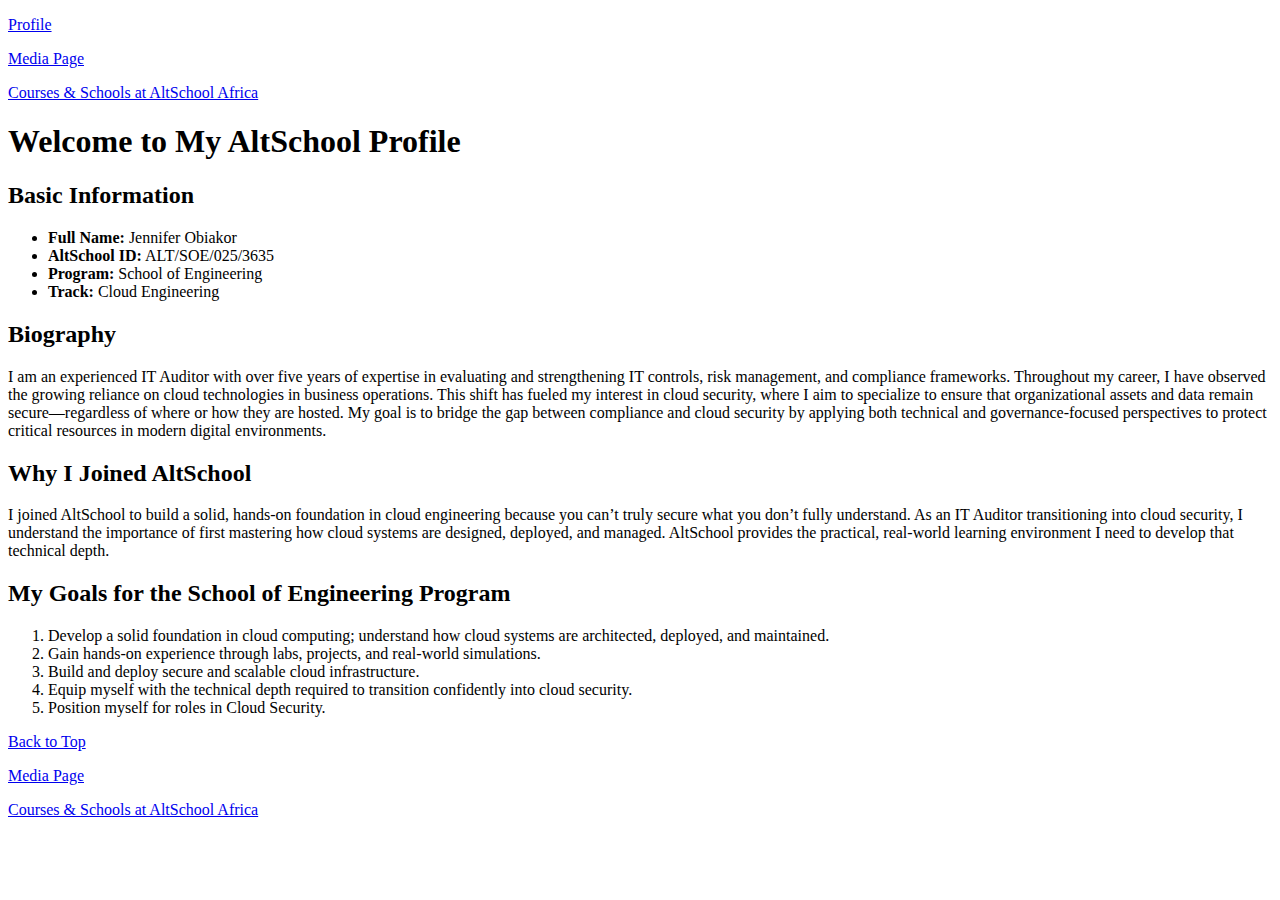
<file: index.html>
<!DOCTYPE html>
<html lang="en">
<head>
  <meta charset="UTF-8">
  <title>My AltSchool Profile</title>
</head>
<body>

  <!-- Top of the Page -->
  <a id="top"></a>

  <p><a href="index.html">Profile</a></p>
  <p><a href="media.html">Media Page</a></p>
  <p><a href="table.html">Courses & Schools at AltSchool Africa</a></p>

  <h1>Welcome to My AltSchool Profile</h1>

  <h2>Basic Information</h2>
  <ul>
    <li><strong>Full Name:</strong> Jennifer Obiakor</li>
    <li><strong>AltSchool ID:</strong> ALT/SOE/025/3635</li>
    <li><strong>Program:</strong> School of Engineering</li>
    <li><strong>Track:</strong> Cloud Engineering</li>
  </ul>

  <h2>Biography</h2>
  <p>
    I am an experienced IT Auditor with over five years of expertise in evaluating and 
    strengthening IT controls, risk management, and compliance frameworks.
    Throughout my career, I have observed the growing reliance on cloud technologies in 
    business operations. This shift has fueled my interest in cloud security,
    where I aim to specialize to ensure that organizational assets and data remain 
    secure—regardless of where or how they are hosted.
    My goal is to bridge the gap between compliance and cloud security by applying both 
    technical and governance-focused perspectives to protect critical resources in 
    modern digital environments.
  </p>

  <h2>Why I Joined AltSchool</h2>
  <p>
    I joined AltSchool to build a solid, hands-on foundation in cloud engineering because 
    you can’t truly secure what you don’t fully understand. 
    As an IT Auditor transitioning into cloud security, I understand the importance of 
    first mastering how cloud systems are designed, deployed, and managed. 
    AltSchool provides the practical, real-world learning environment I need to develop 
    that technical depth.
  </p>

  <h2>My Goals for the School of Engineering Program</h2>
  <ol>
    <li>Develop a solid foundation in cloud computing; understand how cloud systems are architected, deployed, and maintained.</li>
    <li>Gain hands-on experience through labs, projects, and real-world simulations.</li>
    <li>Build and deploy secure and scalable cloud infrastructure.</li>
    <li>Equip myself with the technical depth required to transition confidently into cloud security.</li>
    <li>Position myself for roles in Cloud Security.</li>
  </ol>

  <p>
    <a href="#top">Back to Top</a></p>
     <p><a href="media.html">Media Page</a></p>
  <p><a href="table.html">Courses & Schools at AltSchool Africa</a></p>
  </p>

</body>
</html>
</file>
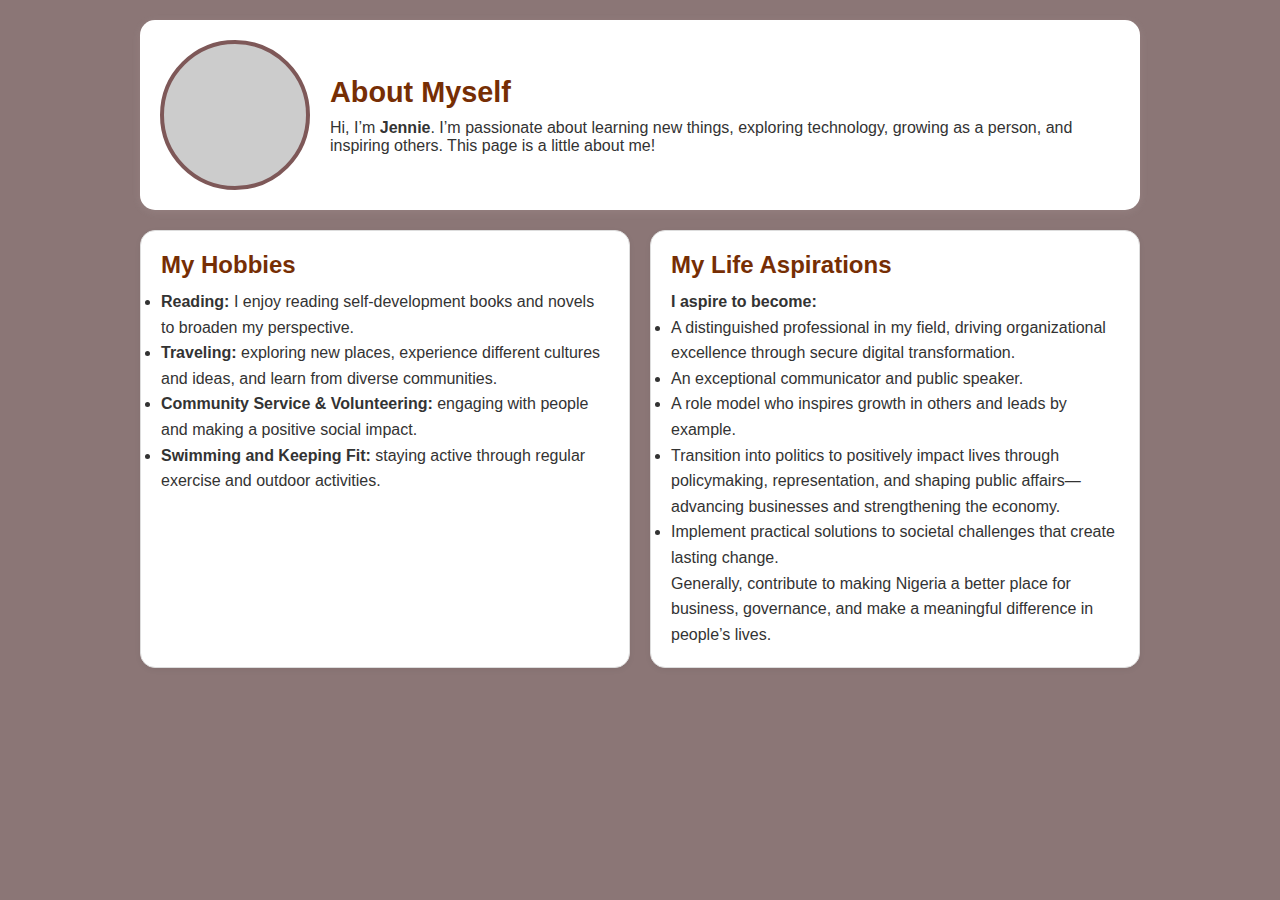
<file: CSS_Assignment/index.html>
<!DOCTYPE html>
<html lang="en">
<head>
  <meta charset="UTF-8" />
  <meta name="viewport" content="width=device-width, initial-scale=1.0"/>
  <title>My Personal Profile</title>
  <link rel="stylesheet" href="style.css" />
</head>
<body>
  <div class="container">

    <!-- Top Section -->
    <header class="top-section">
      <div class="profile-pic"></div>
      <div class="intro">
        <h1>About Myself</h1>
        <p>Hi, I’m <strong>Jennie</strong>. I’m passionate about learning new things, exploring technology, growing as a person, and inspiring others. This page is a little about me!</p>
      </div>
    </header>

    <!-- Content Grid -->
    <section class="content-grid">
      <div class="box hobbies">
        <h2>My Hobbies</h2>
        <ul>
          <li><strong>Reading:</strong> I enjoy reading self-development books and novels to broaden my perspective.</li>
          <li><strong>Traveling:</strong> exploring new places, experience different cultures and ideas, 
            and learn from diverse communities.</li>
        <li><strong>Community Service & Volunteering:</strong> engaging with people and making a positive social impact.</li>
        <li><strong>Swimming and Keeping Fit:</strong> staying active through regular exercise and outdoor activities.</li>
        </ul>
      </div>

      <div class="box aspirations">
        <h2>My Life Aspirations</h2>
        <ul>
        <p><strong>I aspire to become:</strong></p>
        <li>A distinguished professional in my field, driving 
            organizational excellence through secure digital transformation.</li>
        <li>An exceptional communicator and public speaker.</li>
        <li>A role model who inspires growth in others and leads by example.</li>
        <li>Transition into politics to positively impact lives through policymaking, 
            representation, and shaping public affairs—advancing businesses and 
            strengthening the economy.</li>
        <li>Implement practical solutions to societal challenges that create lasting change.</li>
        </ul>
        <p>Generally, contribute to making Nigeria a better place for business, governance, and make a meaningful difference in people’s lives.</p>

      </div>
    </section>

  </div>
</body>
</html>
</file>
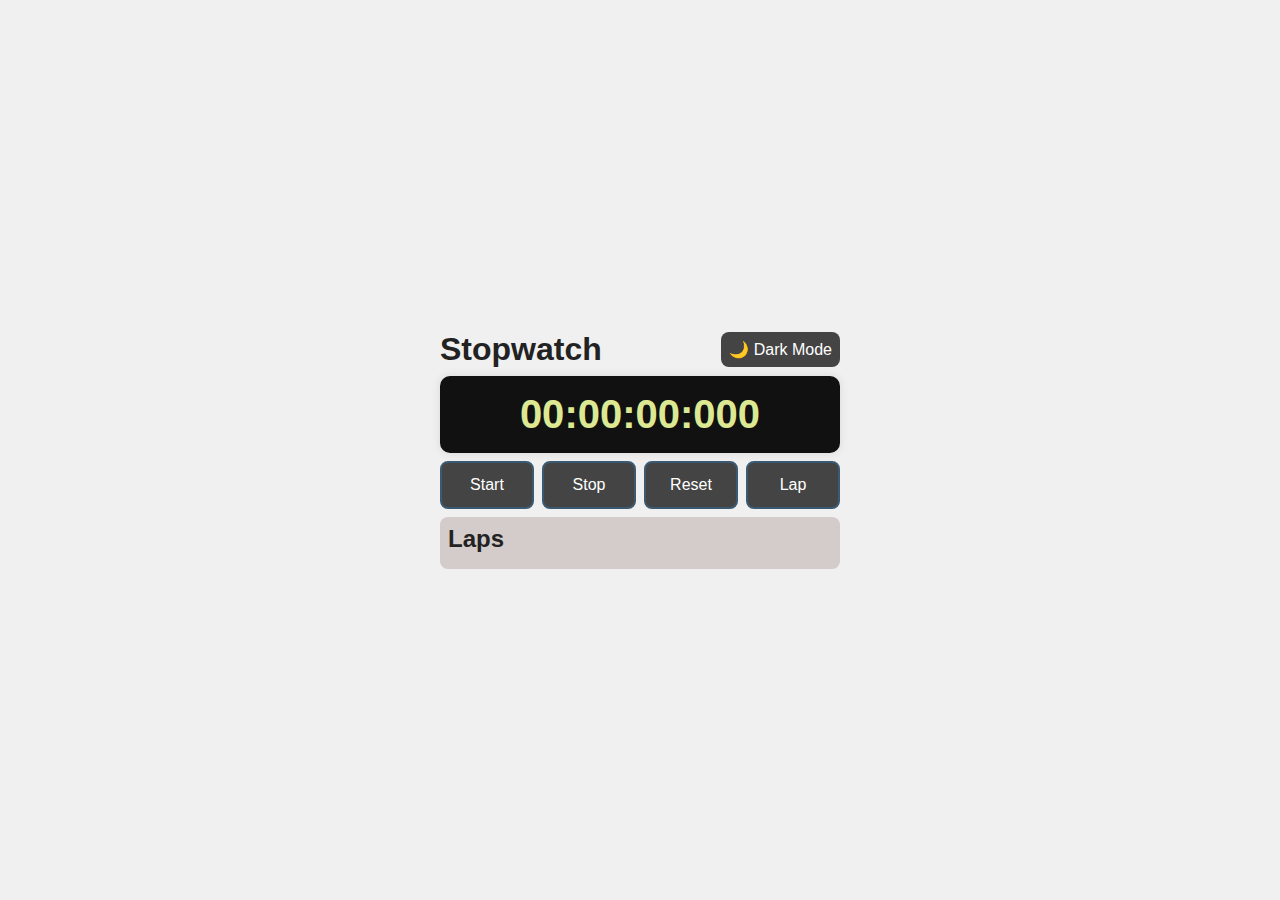
<file: JS_Assignment/index.html>
<!DOCTYPE html>
<html lang="en">
<head>
  <meta charset="UTF-8">
  <meta name="viewport" content="width=device-width, initial-scale=1.0">
  <title>Stopwatch</title>
  <link rel="stylesheet" href="style.css">
</head>
<body>
  <main class="container">
    <header>
      <h1>Stopwatch</h1>
      <button id="theme-toggle">🌙 Dark Mode</button>
    </header>

    <!-- Stopwatch Display -->
    <section class="display">
      <span id="hours">00</span>:<span id="minutes">00</span>:<span id="seconds">00</span>:<span id="milliseconds">000</span>
    </section>

    <!-- Control Buttons -->
    <section class="controls">
      <button id="start">Start</button>
      <button id="stop">Stop</button>
      <button id="reset">Reset</button>
      <button id="lap">Lap</button>
    </section>

    <!-- Lap Times -->
    <section class="laps">
      <h2>Laps</h2>
      <ul id="lap-list"></ul>
    </section>
  </main>

  <script src="script.js"></script>
</body>
</html>
</file>
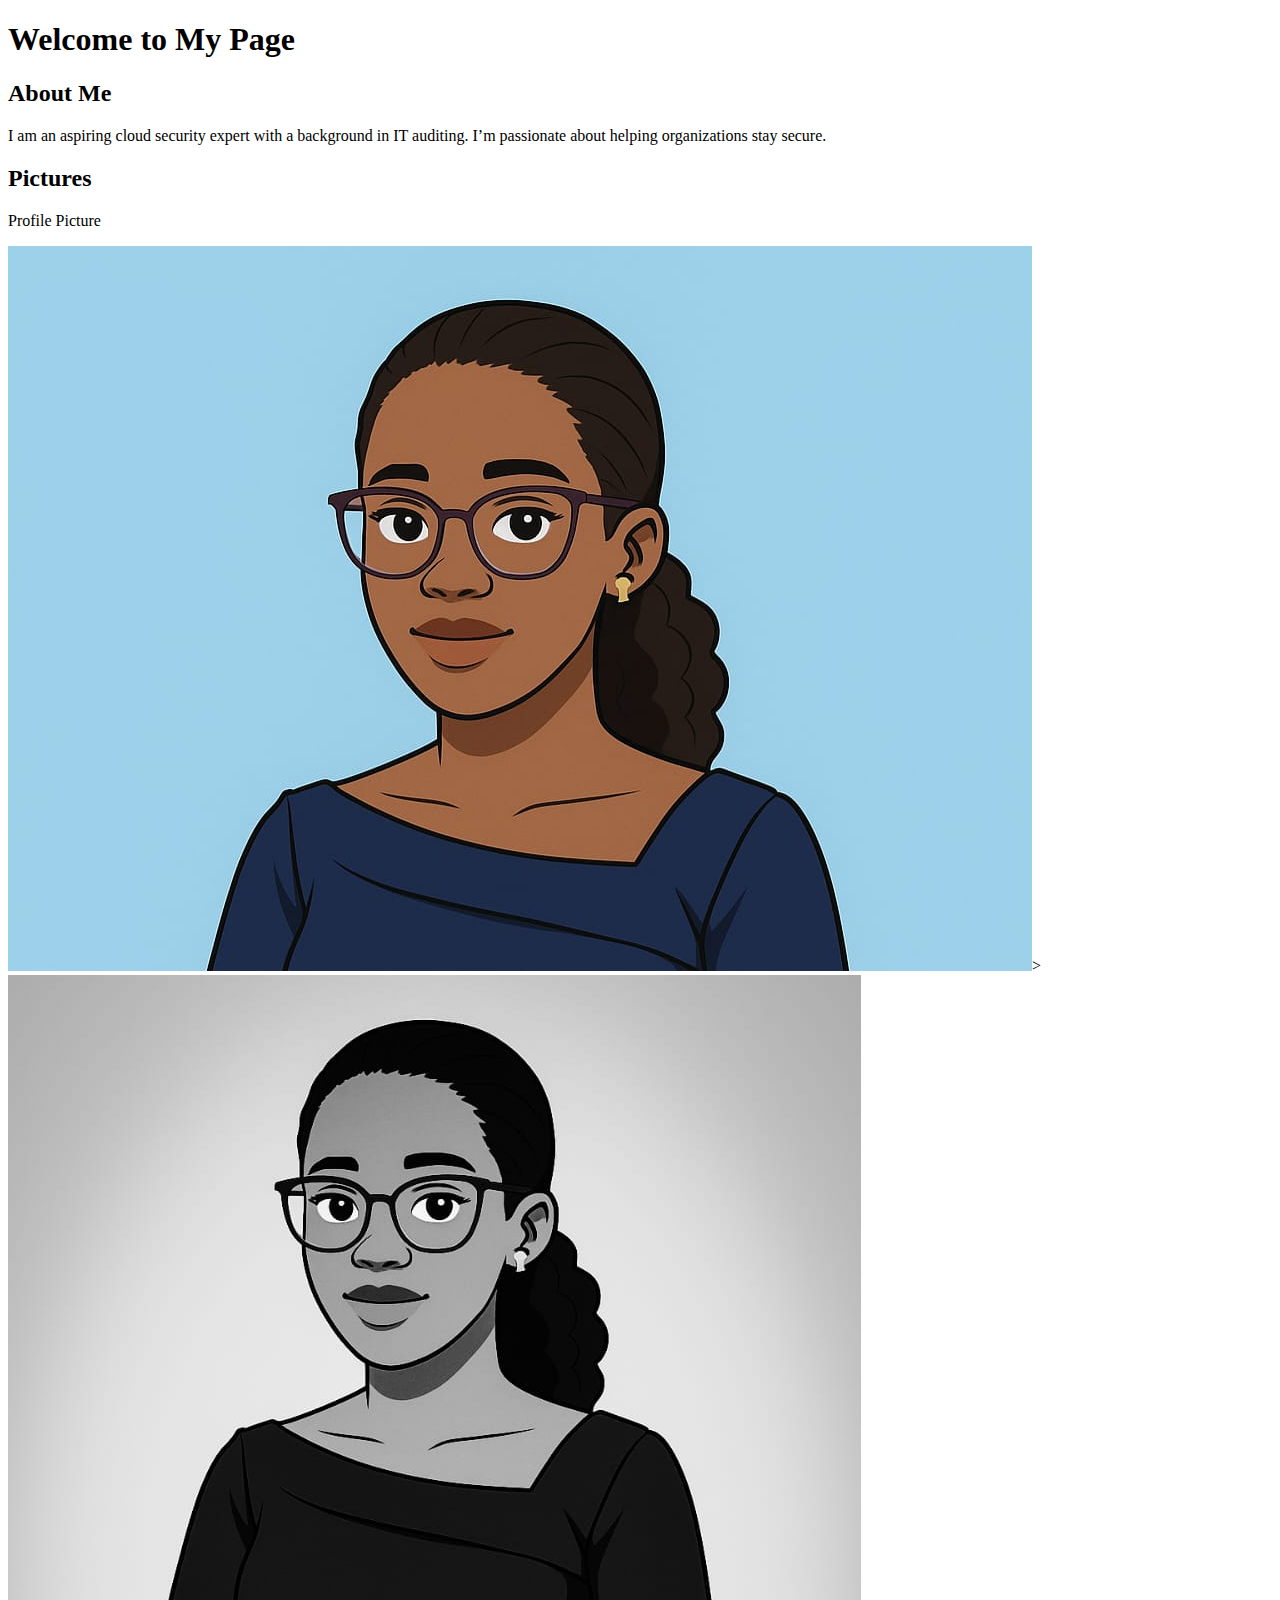
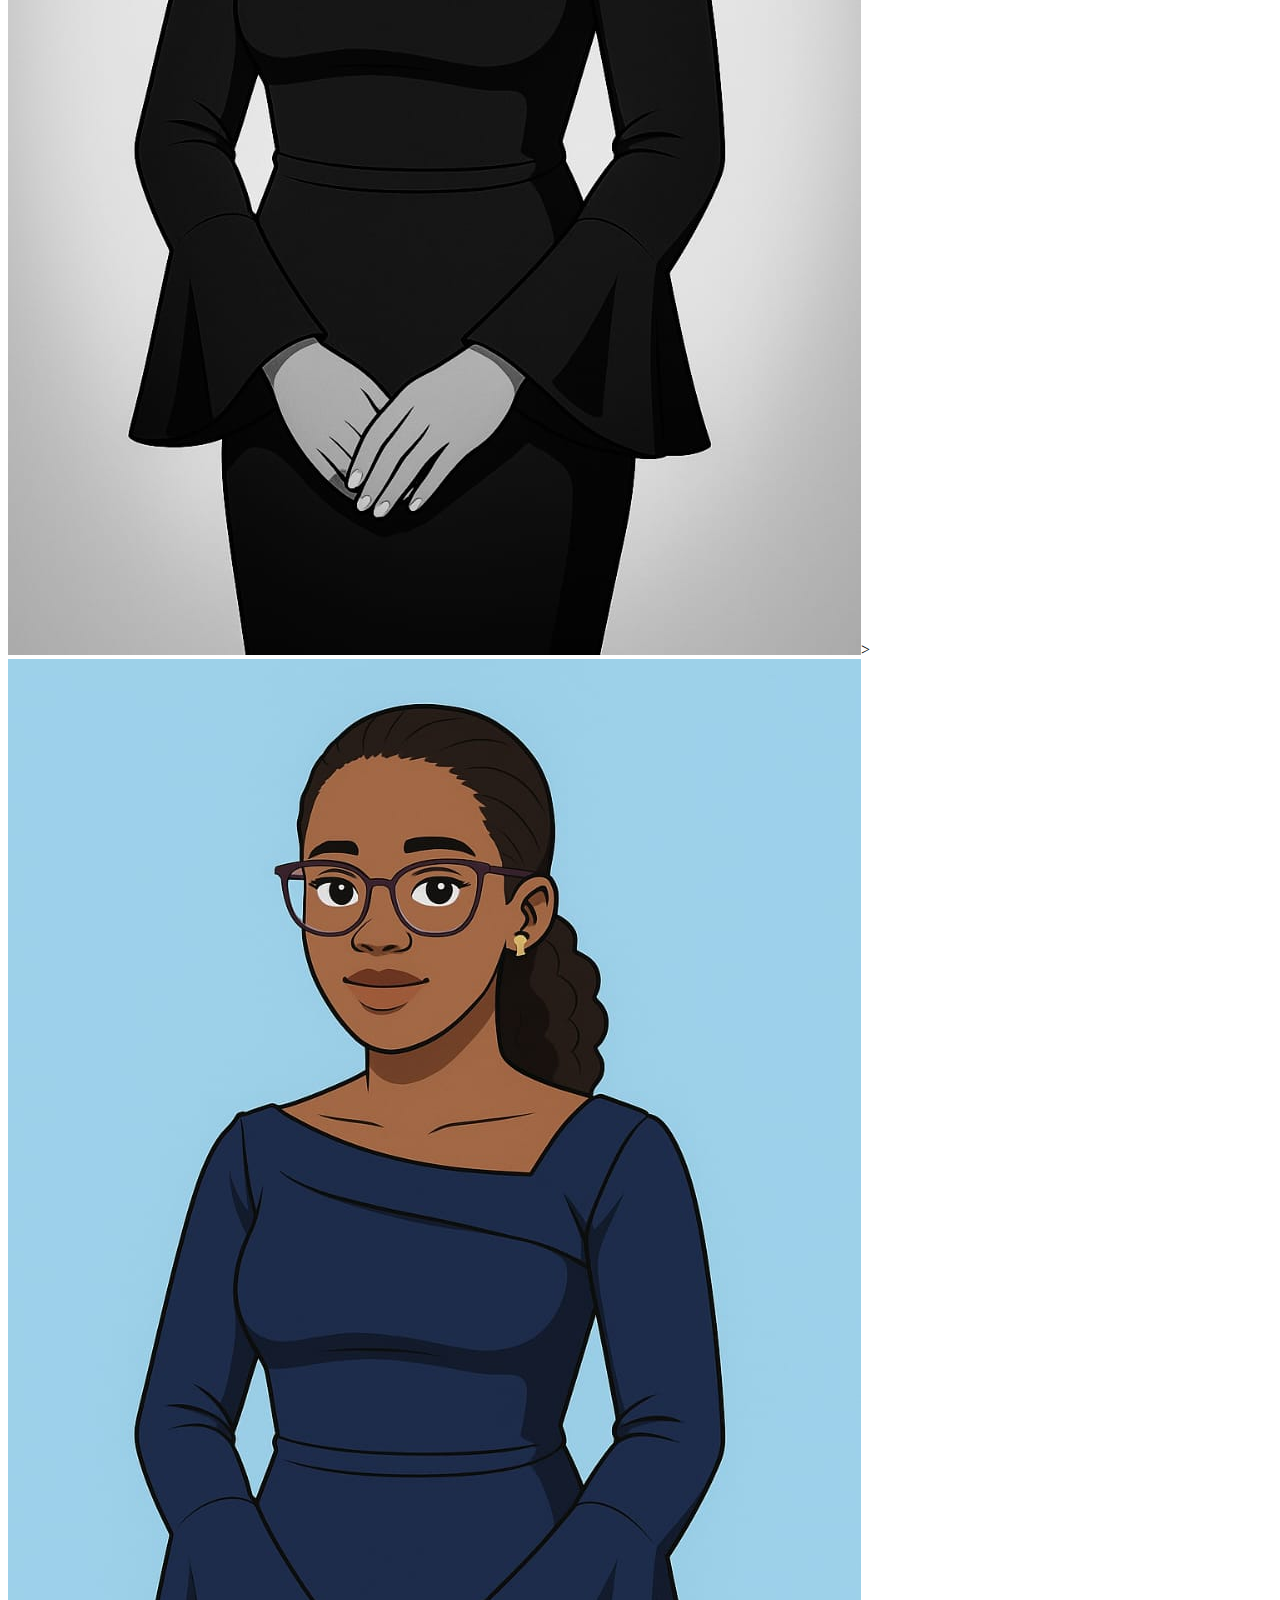
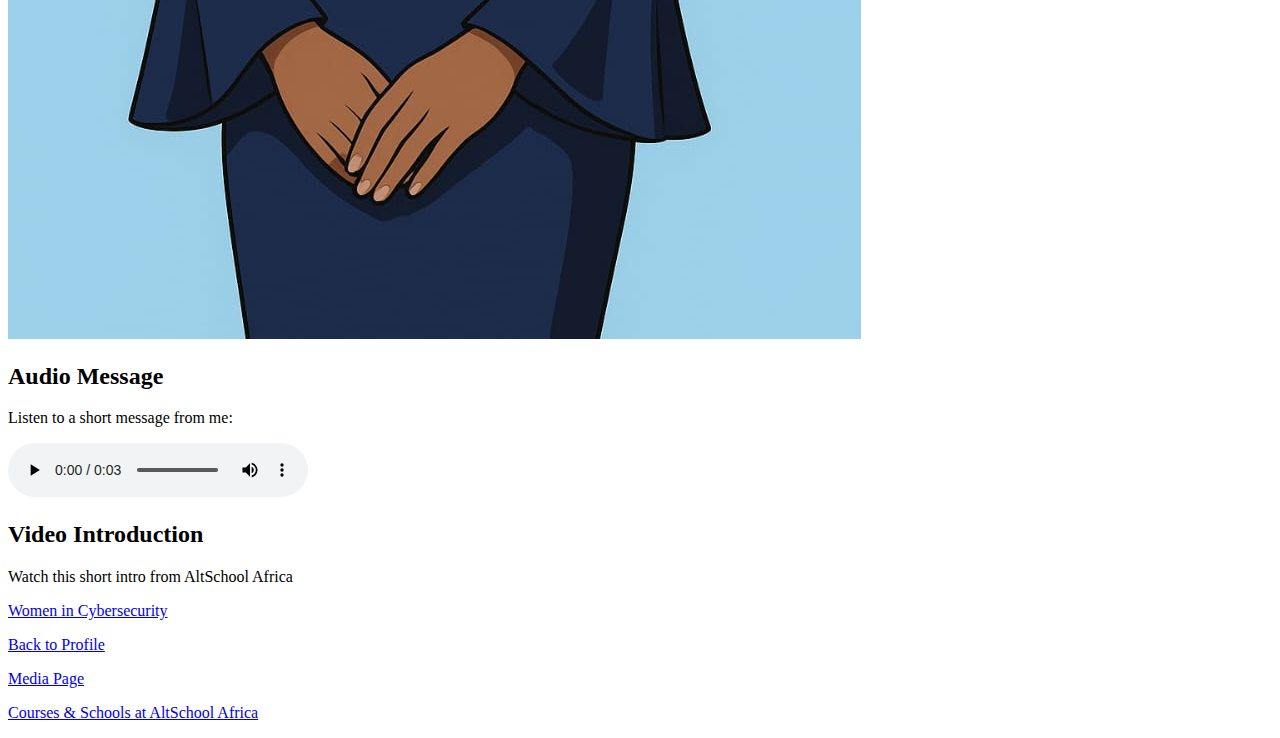
<file: media.html>
<!DOCTYPE html>
<html lang="en">
<head>
  <meta charset="UTF-8">
  <title>About Me - Media Page</title>
</head>
<body>

  <h1>Welcome to My Page</h1>

  <h2>About Me</h2>
  <p>
    I am an aspiring cloud security expert with a background in IT auditing.
    I’m passionate about helping organizations stay secure.
  </p>

  <h2>Pictures</h2>
  <p>Profile Picture</p>

  <picture>
    <img src="picture1.jpeg" />>
    <img src="picture2.jpeg" />>
    <img src="picture3.jpeg" alt="A photo representing me">
  </picture>

  <h2>Audio Message</h2>
  <p>Listen to a short message from me:</p>
  <audio controls>
    <source src="intro.mp3.mp4" type="audio/mpeg">
    Your browser does not support the audio element.
  </audio>

  <h2>Video Introduction</h2>
  <p>Watch this short intro from AltSchool Africa</p>
  <a 
  href="https://www.youtube.com/watch?v=qNzvCtsCQvU/">
    Women in Cybersecurity
    </a>

  <p><a href="index.html">Back to Profile</a></p>
  <p><a href="media.html">Media Page</a></p>
  <p><a href="table.html">Courses & Schools at AltSchool Africa</a></p>

</body>
</html>
</file>
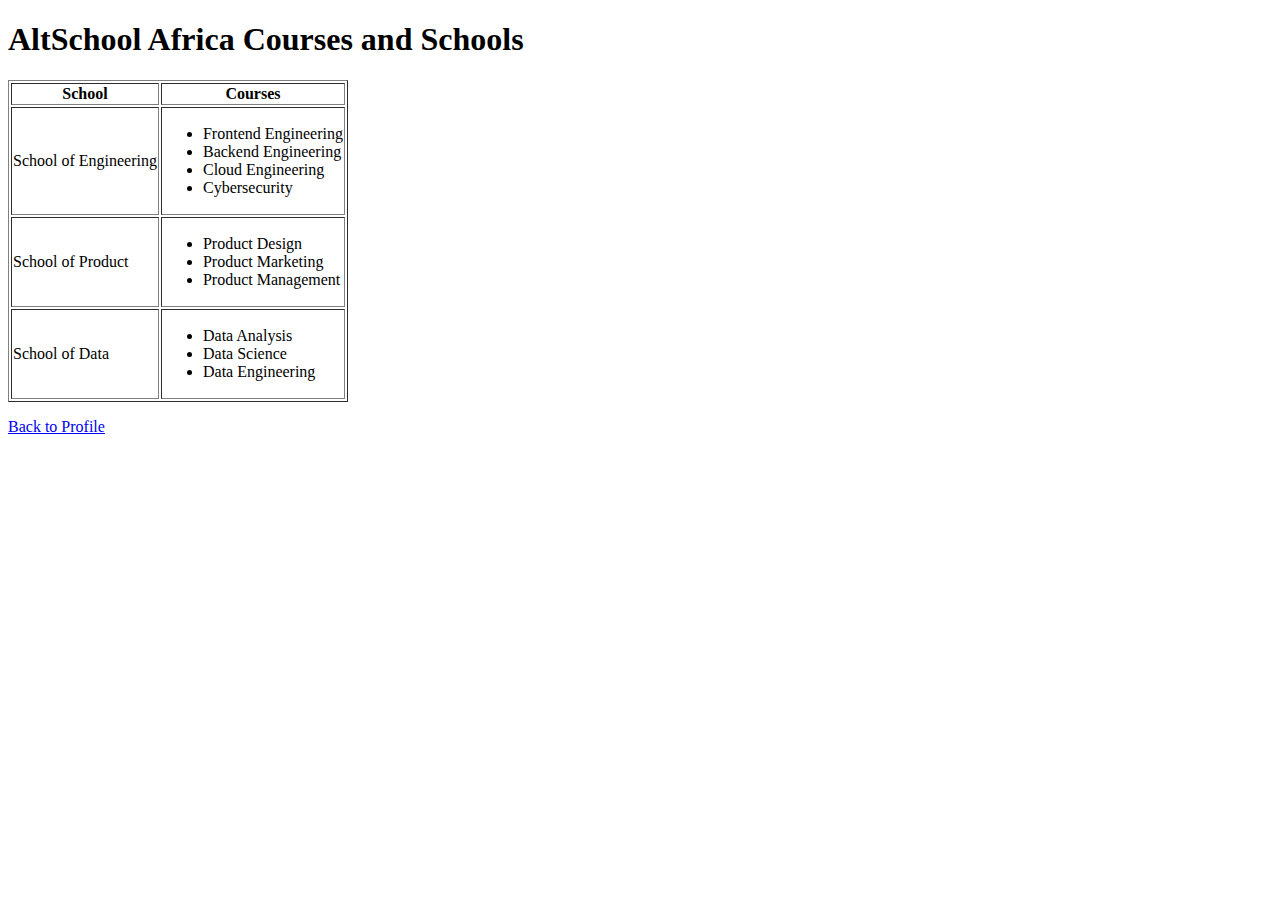
<file: table.html>
<!DOCTYPE html>
<html lang="en">
<head>
  <meta charset="UTF-8">
  <title>AltSchool Africa - Courses</title>
</head>
<body>

  <h1>AltSchool Africa Courses and Schools</h1>

  <table border="1">
    <thead>
      <tr>
        <th>School</th>
        <th>Courses</th>
      </tr>
    </thead>
    <tbody>
      <tr>
        <td>School of Engineering</td>
        <td>
          <ul>
            <li>Frontend Engineering</li>
            <li>Backend Engineering</li>
            <li>Cloud Engineering</li>
            <li>Cybersecurity</li>
          </ul>
        </td>
      </tr>
      <tr>
        <td>School of Product</td>
        <td>
          <ul>
            <li>Product Design</li>
            <li>Product Marketing</li>
            <li>Product Management</li>
          </ul>
        </td>
      </tr>
      <tr>
        <td>School of Data</td>
        <td>
          <ul>
            <li>Data Analysis</li>
            <li>Data Science</li>
            <li>Data Engineering</li>
          </ul>
        </td>
      </tr>
    </tbody>
  </table>

  <p><a href="index.html">Back to Profile</a></p>

</body>
</html>
</file>
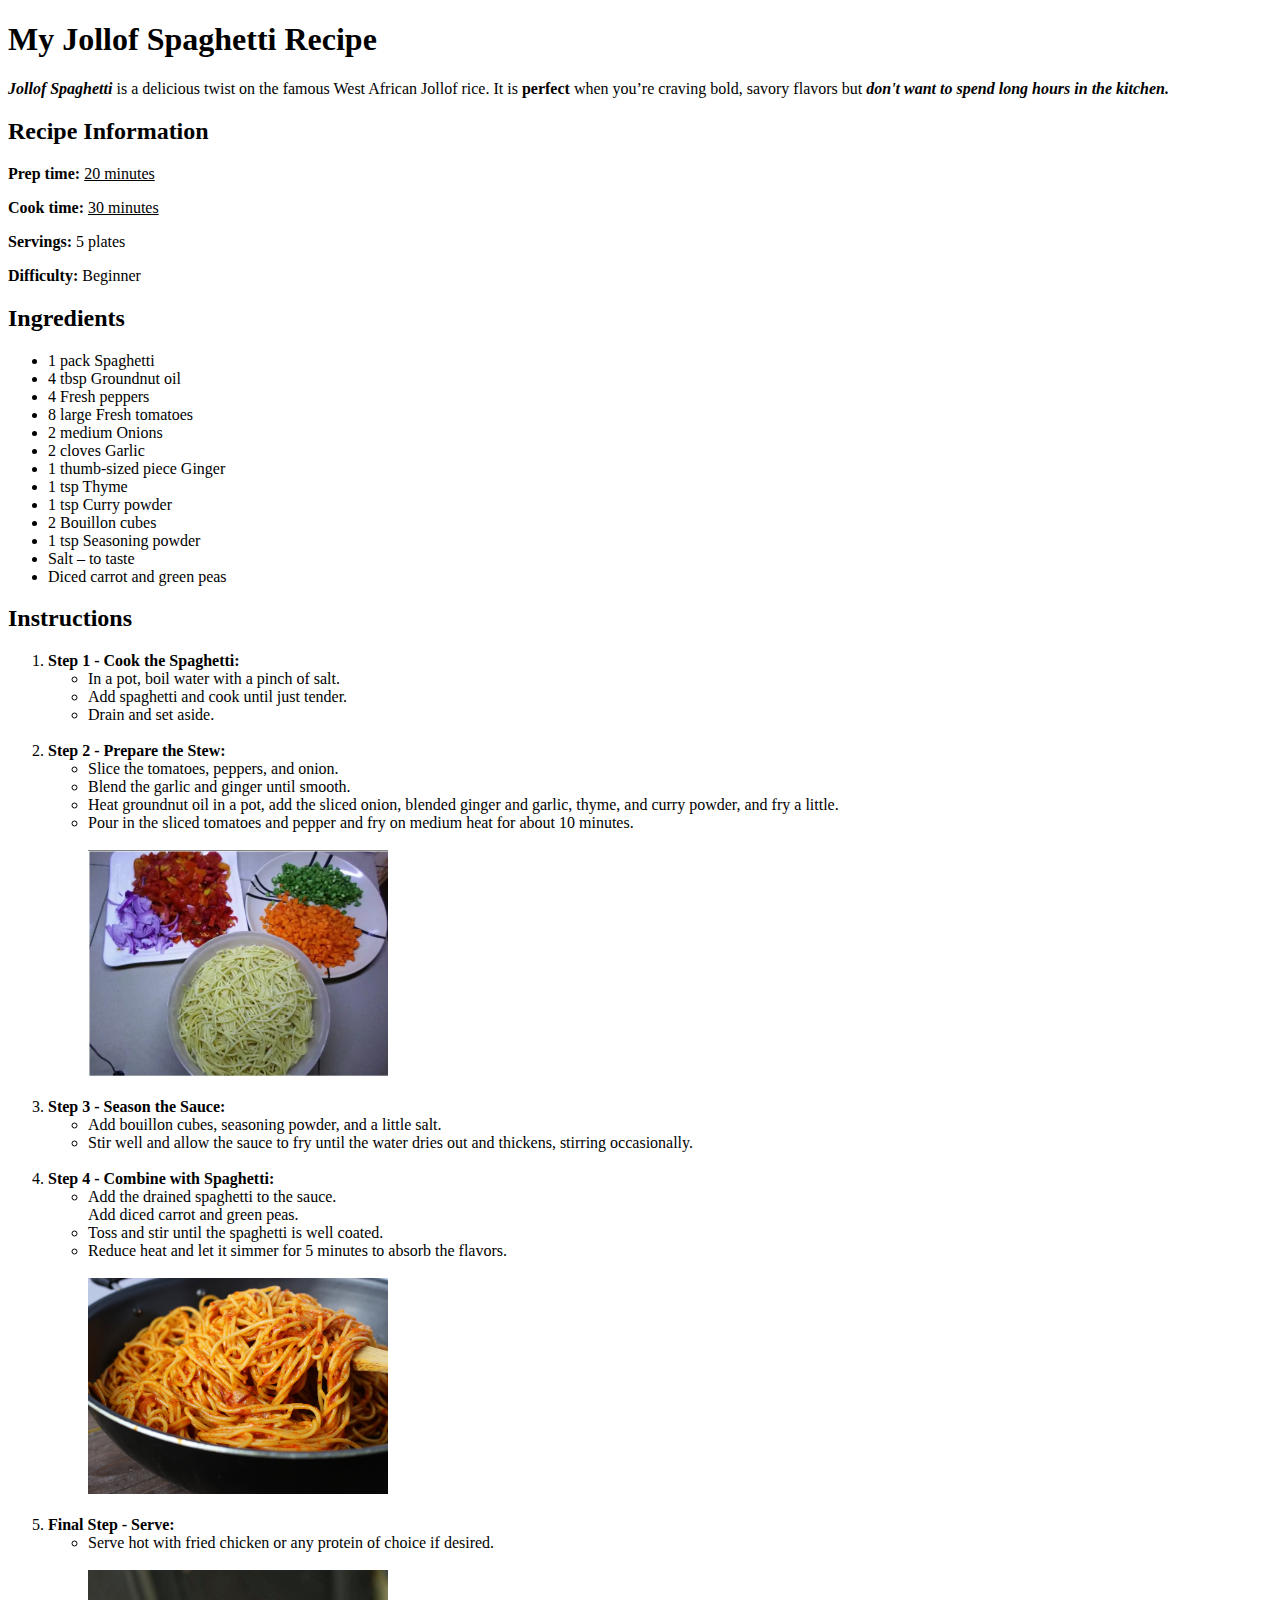
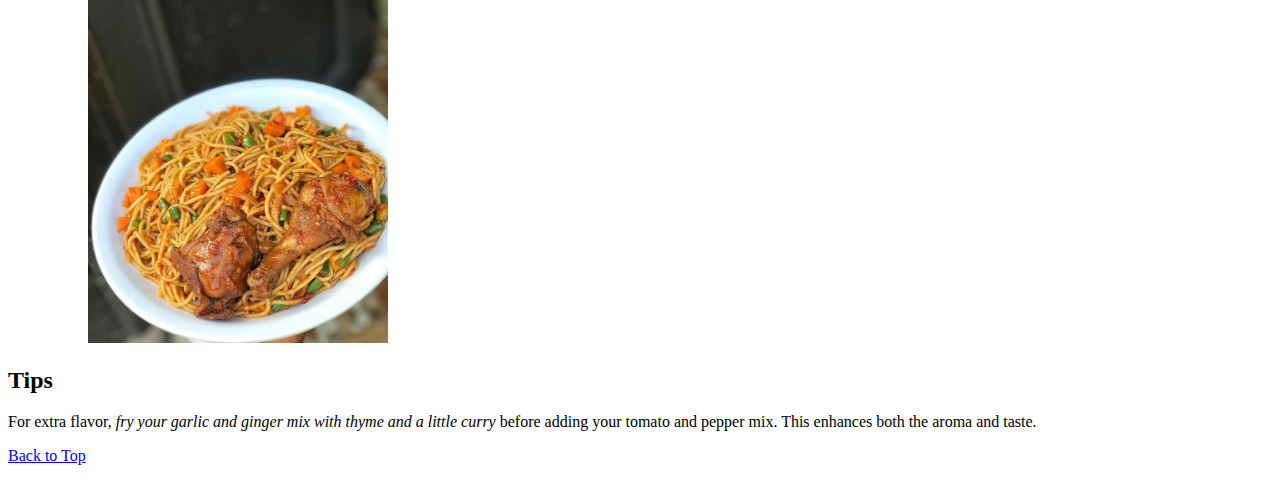
<file: HTML_Assignment/recipe.html>
<!DOCTYPE html>
<html lang="en">
<head>
    <!-- Metadata Section -->
    <meta charset="UTF-8">
    <meta name="viewport" content="width=device-width, initial-scale=1.0">
    <title>Jollof Spaghetti Recipe</title>
</head>
<body>
    <!-- Header Section -->
    <header>
        <h1>My Jollof Spaghetti Recipe</h1>
        <p>
            <strong><em>Jollof Spaghetti</em></strong> is a delicious twist on the famous West African Jollof rice. 
            It is <strong>perfect</strong> when you’re craving bold, 
            savory flavors but <strong><em>don't want to spend long hours in the kitchen.</em></strong>
        </p>
    </header>

    <!-- Recipe Information -->
    <main>
        <section>
            <h2>Recipe Information</h2>
            <p><strong>Prep time:</strong> <u>20 minutes</u></p>
            <p><strong>Cook time:</strong> <u>30 minutes</u></p>
            <p><strong>Servings:</strong> 5 plates</p>
            <p><strong>Difficulty:</strong> Beginner</p>
        </section>

        <!-- Ingredients -->
        <section>
            <h2>Ingredients</h2>
            <ul>
                <li>1 pack Spaghetti</li>
                <li>4 tbsp Groundnut oil</li>
                <li>4 Fresh peppers</li>
                <li>8 large Fresh tomatoes</li>
                <li>2 medium Onions</li>
                <li>2 cloves Garlic</li>
                <li>1 thumb-sized piece Ginger</li>
                <li>1 tsp Thyme</li>
                <li>1 tsp Curry powder</li>
                <li>2 Bouillon cubes</li>
                <li>1 tsp Seasoning powder</li>
                <li>Salt – to taste</li>
                <li>Diced carrot and green peas</li>
            </ul>
        </section>

        <!-- Instructions -->
        <section>
            <h2>Instructions</h2>
            <ol>
                <li>
                    <strong>Step 1 - Cook the Spaghetti:</strong>
                    <ul>
                    <li>In a pot, boil water with a pinch of salt.</li> 
                    <li>Add spaghetti and cook until just tender.</li>
                    <li>Drain and set aside.</li> <br> 
                    </ul>
                </li>
                <li>
                    <strong>Step 2 - Prepare the Stew:</strong>
                    <ul>                        
                    <li>Slice the tomatoes, peppers, and onion.</li> 
                    <li>Blend the garlic and ginger until smooth.</li> 
                    <li>Heat groundnut oil in a pot, add the sliced onion, 
                        blended ginger and garlic, thyme, and curry powder, and fry a little.</li> 
                    <li>Pour in the sliced tomatoes and pepper and 
                        fry on medium heat for about 10 minutes.</li> <br>                    
                    <img src="Prep_Step.jpg" alt="Preparing stew base with tomatoes and peppers" width="300">
                    </ul>
                    <br>
                </li>
                <li>
                    <strong>Step 3 - Season the Sauce:</strong>
                    <ul>
                    <li>Add bouillon cubes, seasoning powder, and a little salt.</li> 
                    <li>Stir well and allow the sauce to fry until the water dries out and thickens, 
                        stirring occasionally.</li> <br> 
                    </ul>
                </li>
                <li>
                    <strong>Step 4 - Combine with Spaghetti:</strong>
                    <ul>
                    <li>Add the drained spaghetti to the sauce.</li>                    Add diced carrot and green peas. 
                    <li>Toss and stir until the spaghetti is well coated.</li> 
                    <li>Reduce heat and let it simmer for 5 minutes to absorb the flavors.</li> <br>
                    <img src="Jollof_Spaghetti.jpg" alt="Jollof Spaghetti cooking with vegetables" width="300">
                    </ul>
                    <br> 
                </li>
                <li>
                    <strong>Final Step - Serve:</strong>
                    <ul>
                    <li>Serve hot with fried chicken or any protein of choice if desired.</li> <br>
                    <img src="Food_Served.jpg" alt="Plate of Jollof Spaghetti served with chicken" width="300">
                    </ul>
                </li>
            </ol>
        </section>

        <!-- Tips -->
        <section>
            <h2>Tips</h2>
            <p>
                For extra flavor, <em>fry your garlic and ginger mix with thyme and a little curry</em> 
                before adding your tomato and pepper mix. This enhances both the aroma and taste.
            </p>
        </section>
    </main>

    <!-- Footer -->
    <footer>
        <p><a href="#top">Back to Top</a></p>
</body>
</html>
</file>
<file: CSS_Assignment/style.css>
/* Reset */
* {
  margin: 0;
  padding: 0;
  box-sizing: border-box;
}

/* Body */
body {
  font-family: Arial, sans-serif;
  background: #8b7676;
  color: #333;
  padding: 20px;
}

/* Container */
.container {
  display: grid;
  gap: 20px;
  max-width: 1000px;
  margin: 0 auto;
}

/* Top Section Layout */
.top-section {
  display: grid;
  grid-template-columns: 150px 1fr;
  align-items: center;
  gap: 20px;
  background: #ffffff;
  padding: 20px;
  border-radius: 15px;
  box-shadow: 0px 2px 8px rgba(232, 230, 230, 0.1);
}

/* Profile Picture */
.profile-pic {
  width: 150px;
  height: 150px;
  background: #ccc;
  border-radius: 50%;
  border: 4px solid #7e5858;
}

/* Intro Text */
.intro h1 {
  font-size: 1.8rem;
  margin-bottom: 10px;
  color: #762e04;
}

/* Content Grid */
.content-grid {
  display: grid;
  grid-template-columns: repeat(2, 1fr);
  gap: 20px;
}

/* Boxes */
.box {
  background: #ffffff;
  padding: 20px;
  border-radius: 15px;
  border: 1px solid #ddd;
  box-shadow: 0px 2px 6px rgba(0,0,0,0.05);
}

.box h2 {
  margin-bottom: 10px;
  color: #762e04;
}

.box p, .box li {
  line-height: 1.6;
}

/* Responsive Design */
@media (max-width: 768px) {
  .top-section {
    grid-template-columns: 1fr;
    text-align: center;
  }
  .profile-pic {
    margin: 0 auto;
  }
  .content-grid {
    grid-template-columns: 1fr;
  }
}
</file>
<file: JS_Assignment/style.css>
/* General Reset */
* {
  margin: 0;
  padding: 0;
  box-sizing: border-box;
}

/* Light Theme */
body {
  font-family: 'Segoe UI', sans-serif;
  background: #f0f0f0;
  color: #222;
  display: flex;
  justify-content: center;
  align-items: center;
  min-height: 100vh;
  transition: background 0.3s, color 0.3s;
}

.container {
  display: grid;
  gap: 0.5rem;
  text-align: center;
  width: 90%;
  max-width: 400px;
}

header {
  display: flex;
  justify-content: space-between;
  align-items: center;
}

h1 {
  font-size: 2rem;
}

#theme-toggle {
  padding: 0.5rem 0.5rem;
  font-size: 1rem;
  border: none;  
  border-radius: 8px;
  cursor: pointer;
}

/* Stopwatch Display */
.display {
  font-size: 2.5rem;
  font-weight: bold;
  background: #111;
  color: rgb(221, 232, 147);
  padding: 1rem;
  border-radius: 10px;
  box-shadow: 0 0 10px rgba(0,0,0,0.1);
}

/* Buttons */
.controls {
  display: grid;
  grid-template-columns: repeat(4, 1fr);
  gap: 0.5rem;
}

button {
  padding: 0.8rem;
  font-size: 1rem;
  border: 2px solid #3b5971;
  border-radius: 8px;  
  cursor: pointer;
  background: #444;
  color: #fff;
  transition: background 0.3s, color 0.3s;
}

button:hover {
  background: #666;
  color: #fff;

}

/* Laps */
.laps {
  background: #d4cbcb;
  padding: 0.5rem;
  border-radius: 8px;  
  text-align: left;
  max-height: 150px;
  overflow-y: auto;
}

.laps h2 {
  margin-bottom: 0.5rem;
}

.laps ul {
  list-style: none;
  padding: 0;
  margin: 0;
}

.laps li {
  padding: 0.3rem 0;
  border-bottom: 1px solid #ccc;
  font-size: 0.5rem;
}

/* Dark Mode */
body.dark {
  background: #121212;
  color: #eee;
}

body.dark .display {
  background: #000;
  color: #0ff;
}

body.dark .laps {
  background: #1f1f1f;
}

body.dark button {
  background: #333;
}

body.dark button:hover {
  background: #555;
}

/* Responsive */
@media (max-width: 500px) {
  .display {
    font-size: 2rem;
  }
  button {
    font-size: 0.9rem;
    padding: 0.6rem;
  }
}
</file>
